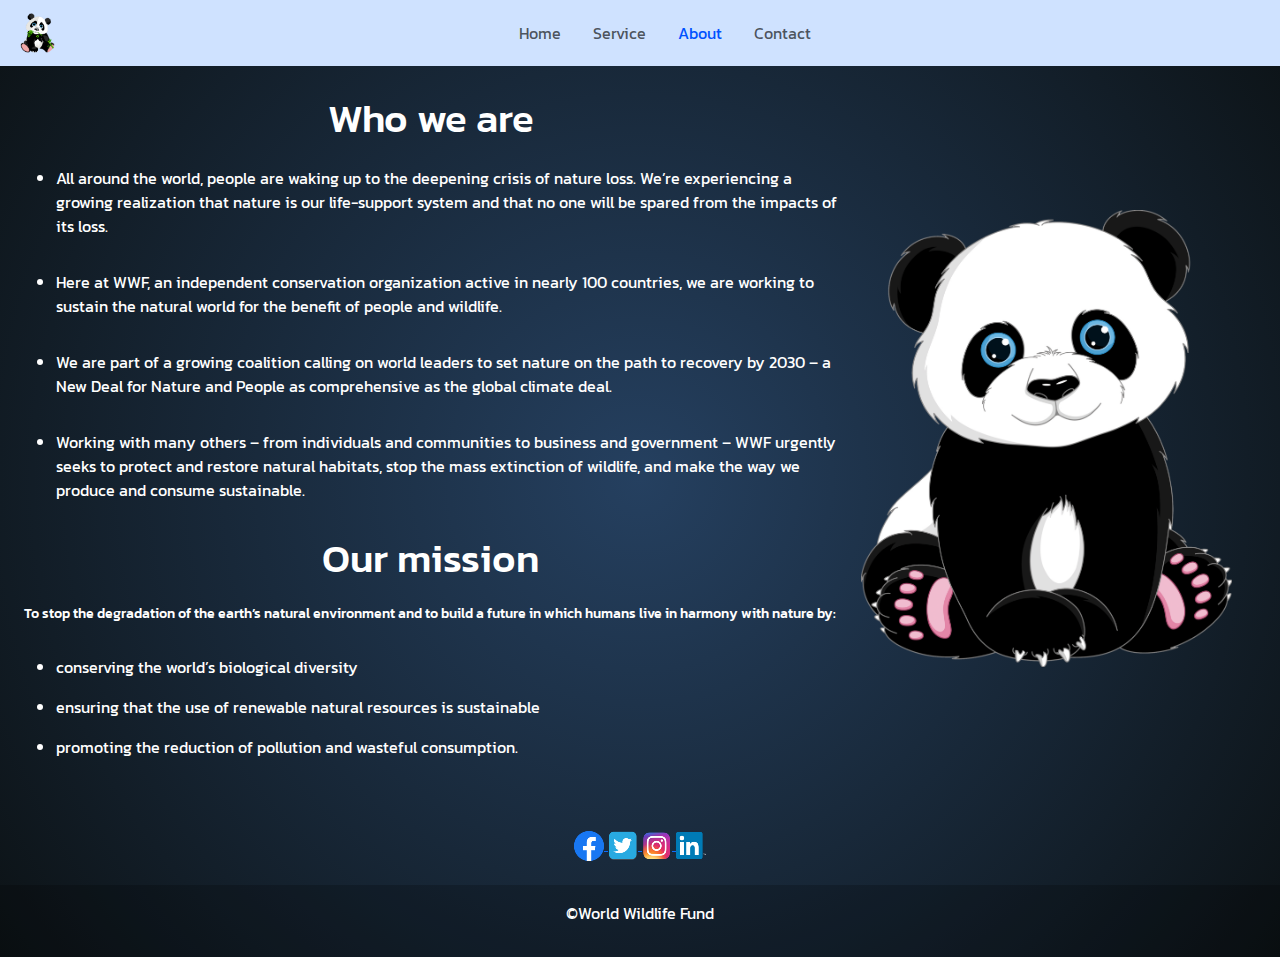
<file: Assignment 5/about.html>
<!DOCTYPE html>
<html lang="en">

<head>
    <meta charset="UTF-8">
    <meta name="viewport" content="width=device-width, initial-scale=1.0">
    <title>Document</title>
    <!-- bootstrap5 cdn -->
    <link rel="stylesheet" href="	https://cdn.jsdelivr.net/npm/bootstrap@5.3.3/dist/css/bootstrap.min.css">
    <link rel="stylesheet" href="./css/style.css">

</head>

<body>

    <!-- navbar -->

    <nav class="navbar navbar-expand-lg p-2 mb-1 bg-primary-subtle text-primary-emphasis">
        <div class="container-fluid">
            <a class="navbar-brand" href="./index.html">
                <img src="./images/nav.png" height="40vh">
            </a>
            <button class="navbar-toggler" type="button" data-bs-toggle="collapse" data-bs-target="#navbarNav"
                aria-controls="navbarNav" aria-expanded="false" aria-label="Toggle navigation">
                <span class="navbar-toggler-icon"></span>
            </button>
            <div class="collapse navbar-collapse justify-content-center" id="navbarNav">
                <ul class="navbar-nav  gap-3">
                    <li class="nav-item">
                        <a class="nav-link" href="./index.html">Home</a>
                    </li>
                    <li class="nav-item">
                        <a class="nav-link" href="./service.html">Service</a>
                    </li>

                    <li class="nav-item">
                        <a class="nav-link active" aria-current="page" href="./about.html">About</a>
                    </li>
                    <li class="nav-item">
                        <a class="nav-link" href="./contact.html">Contact</a>
                    </li>
                </ul>
            </div>
        </div>
    </nav>

    <section>
        <div class="container-fluid p-4">

            <div class="row align-items-center">
                <div class="detail col-12 col-md-8">
                    <h1 class="title text-center">Who we are</h1>

                    <ul>
                        <li class="py-3">All around the world, people are waking up to the deepening crisis of nature
                            loss. We’re
                            experiencing a growing realization that nature is our life-support system and that no one
                            will be spared from the impacts of its loss.</li>


                        <li class="py-3">Here at WWF, an independent conservation organization active in nearly 100
                            countries, we are
                            working to sustain the natural world for the benefit of people and wildlife.</li>


                        <li class="py-3"> We are part of a growing coalition calling on world leaders to set nature on
                            the path to
                            recovery by 2030 – a New Deal for Nature and People as comprehensive as the global climate
                            deal.</li>

                        <li class="py-3"> Working with many others – from individuals and communities to business and
                            government – WWF
                            urgently seeks to protect and restore natural habitats, stop the mass extinction of
                            wildlife, and make the way we produce and consume sustainable.</li>
                    </ul>

                    <div class="text-center">
                        <h1>Our mission</h1>
                    </div>
                    <h6 class="small py-3">To stop the degradation of the earth’s natural environment and to build a
                        future in which humans live in harmony with nature by:</h6>
                    <ul>
                        <li class="py-2">conserving the world’s biological diversity</li>
                        <li class="py-2"> ensuring that the use of renewable natural resources is sustainable</li>
                        <li class="py-2">promoting the reduction of pollution and wasteful consumption.</li>
                    </ul>

                </div>
                <div class="row col-12 col-md-4 d-none d-md-block">
                    <img src="./images/pandaaa.png" class="img-fluid width-45">
                </div>
            </div>
        </div>

        </div>
    </section>

    <!-- bootstrap5 -->
    <script src="https://cdn.jsdelivr.net/npm/bootstrap@5.3.3/dist/js/bootstrap.bundle.min.js"></script>



    <footer class="text-center text-white">
        <!-- Grid container -->
        <div class="container p-4 pb-0">
            <!-- Section: Social media -->
            <section class="mb-4">
                <!-- Facebook -->
                <a href="https://www.facebook.com/">
                    <img src="./images/fb.png">
                </a>

                <!-- Twitter -->
                <a href="https://x.com/?lang=en">
                    <img src="./images/twiter.png">
                </a>

                <!-- Instagram -->
                <a href="https://www.instagram.com/accounts/login/?hl=en">
                    <img src="./images/insta.png">
                </a>

                <!-- Linkedin -->
                <a href="https://in.linkedin.com/">
                    <img src="./images/linkedin.png">
                </a>

            </section>
        </div>

        <!-- Copyright -->
        <div class="text-center p-3" style="background-color: rgba(0, 0, 0, 0.2);">
            <p>&copy;World Wildlife Fund</p>
        </div>
    </footer>
</body>

</html>
</file>
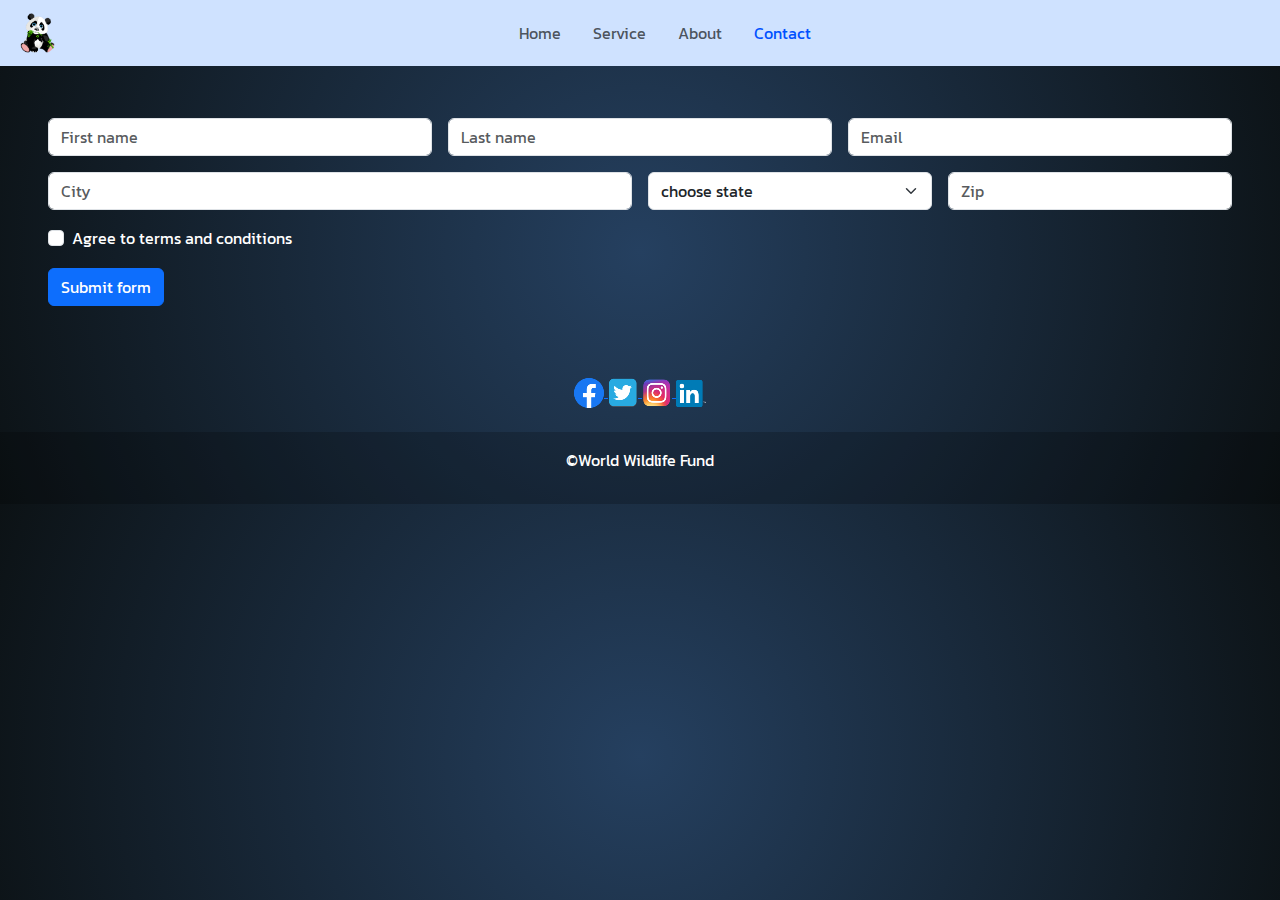
<file: Assignment 5/contact.html>
<!DOCTYPE html>
<html lang="en">

<head>
  <meta charset="UTF-8">
  <meta name="viewport" content="width=device-width, initial-scale=1.0">
  <title>Document</title>
  <!-- bootstrap5 cdn -->
  <link rel="stylesheet" href="	https://cdn.jsdelivr.net/npm/bootstrap@5.3.3/dist/css/bootstrap.min.css">
  <link rel="stylesheet" href="./css/style.css">

</head>

<body>

  <!-- navbar -->

  <nav class="navbar navbar-expand-lg p-2 mb-1 bg-primary-subtle text-primary-emphasis">
    <div class="container-fluid">
      <a class="navbar-brand" href="./index.html">
        <img src="./images/nav.png" height="40vh">
      </a>
      <button class="navbar-toggler" type="button" data-bs-toggle="collapse" data-bs-target="#navbarNav"
        aria-controls="navbarNav" aria-expanded="false" aria-label="Toggle navigation">
        <span class="navbar-toggler-icon"></span>
      </button>
      <div class="collapse navbar-collapse justify-content-center" id="navbarNav">
        <ul class="navbar-nav  gap-3">
          <li class="nav-item">
            <a class="nav-link" href="./index.html">Home</a>
          </li>
          <li class="nav-item">
            <a class="nav-link" href="./service.html">Service</a>
          </li>

          <li class="nav-item">
            <a class="nav-link" href="./about.html">About</a>
          </li>
          <li class="nav-item">
            <a class="nav-link active" aria-current="page" href="./contact.html">Contact</a>
          </li>
        </ul>
      </div>
    </div>
  </nav>
  <!-- form -->

  <form class="row g-3 p-5">
    <div class="col-md-4">
      <input type="text" placeholder="First name" class="form-control" required>
    </div>

    <div class="col-md-4">
      <input type="text" placeholder="Last name" class="form-control" required>
    </div>

    <div class="col-md-4">
      <input type="mail" placeholder="Email" class="form-control" required>
    </div>

    <div class="col-md-6">
      <input type="text" placeholder="City" class="form-control" required>
    </div>

    <div class="col-md-3">
      <select class="form-select" required>
        <option>choose state </option>
        <option>Kerala</option>
        <option>Tamilnadu</option>
        <option>Goa</option>
        <option>Karnataka</option>
        <option>Gujrat</option>
      </select>
    </div>

    <div class="col-md-3">
      <input type="number" placeholder="Zip" class="form-control" required>
    </div>

    <div class="col-12">
      <div class="form-check">
        <input class="form-check-input" type="checkbox" value="" id="invalidCheck2" required>
        Agree to terms and conditions
        </label>
      </div>
    </div>

    <div class="col-12">
      <button class="btn btn-primary" type="submit">Submit form</button>
    </div>
  </form>

  <!-- bootstrap5 -->
  <script src="https://cdn.jsdelivr.net/npm/bootstrap@5.3.3/dist/js/bootstrap.bundle.min.js"></script>



  <footer class="text-center text-white">
    <!-- Grid container -->
    <div class="container p-4 pb-0">
      <!-- Section: Social media -->
      <section class="mb-4">
        <!-- Facebook -->
        <a href="https://www.facebook.com/">
          <img src="./images/fb.png">
        </a>

        <!-- Twitter -->
        <a href="https://x.com/?lang=en">
          <img src="./images/twiter.png">
        </a>

        <!-- Instagram -->
        <a href="https://www.instagram.com/accounts/login/?hl=en">
          <img src="./images/insta.png">
        </a>

        <!-- Linkedin -->
        <a href="https://in.linkedin.com/">
          <img src="./images/linkedin.png">
        </a>

      </section>
    </div>

    <!-- Copyright -->
    <div class="text-center p-3" style="background-color: rgba(0, 0, 0, 0.2);">
      <p>&copy;World Wildlife Fund</p>
    </div>
  </footer>
</body>

</html>
</file>
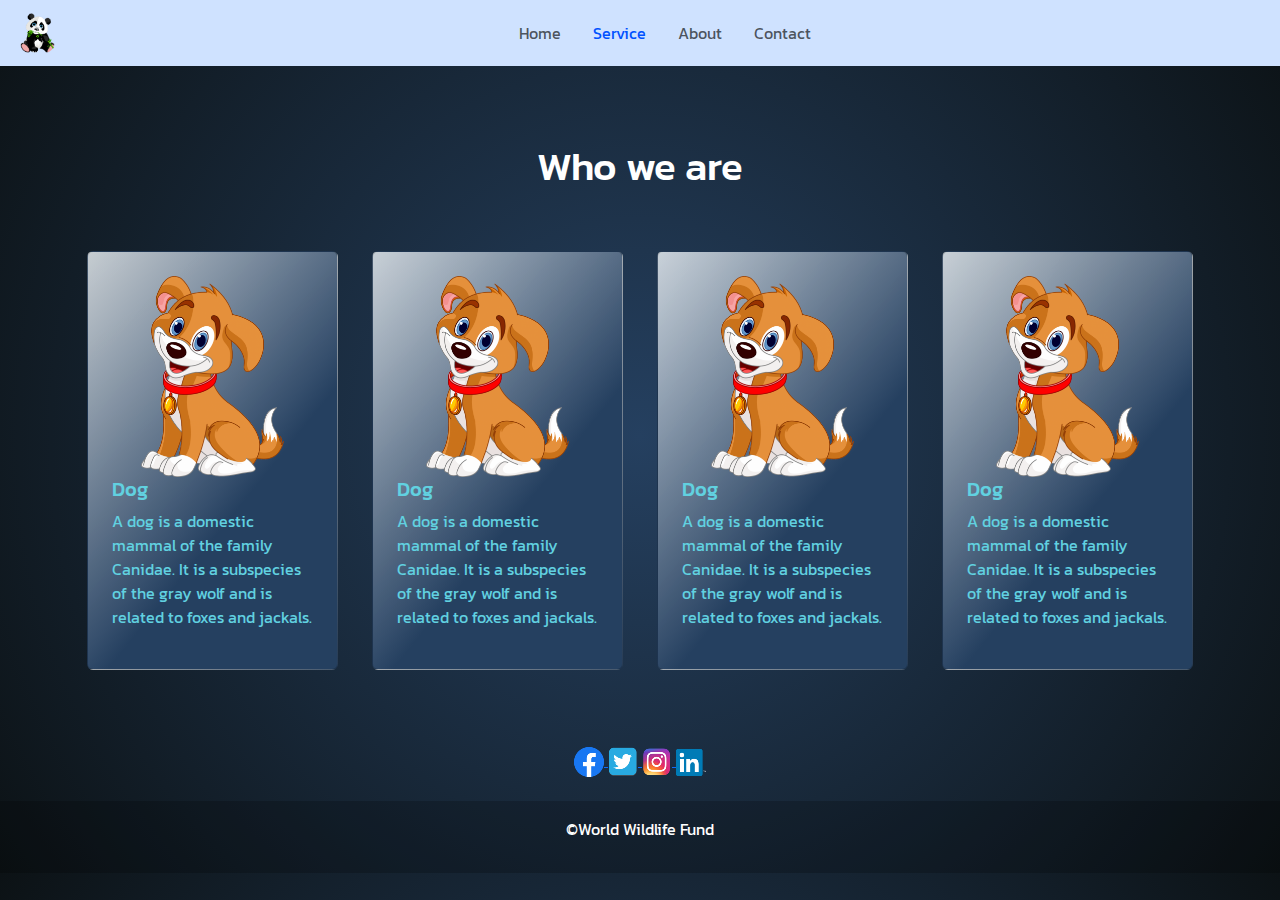
<file: Assignment 5/service.html>
<!DOCTYPE html>
<html lang="en">

<head>
    <meta charset="UTF-8">
    <meta name="viewport" content="width=device-width, initial-scale=1.0">
    <title>Document</title>
    <!-- bootstrap5 cdn -->
    <link rel="stylesheet" href="https://cdn.jsdelivr.net/npm/bootstrap@5.3.3/dist/css/bootstrap.min.css">
    <link rel="stylesheet" href="./css/style.css">

</head>

<body>

    <!-- navbar -->

    <nav class="navbar navbar-expand-lg p-2 mb-1 bg-primary-subtle text-primary-emphasis">
        <div class="container-fluid">
            <a class="navbar-brand" href="./index.html">
                <img src="./images/nav.png" height="40vh">
            </a>
            <button class="navbar-toggler" type="button" data-bs-toggle="collapse" data-bs-target="#navbarNav"
                aria-controls="navbarNav" aria-expanded="false" aria-label="Toggle navigation">
                <span class="navbar-toggler-icon"></span>
            </button>
            <div class="collapse navbar-collapse justify-content-center" id="navbarNav">
                <ul class="navbar-nav  gap-3">
                    <li class="nav-item">
                        <a class="nav-link" href="./index.html">Home</a>
                    </li>
                    <li class="nav-item">
                        <a class="nav-link active" aria-current="page" href="./service.html">Service</a>

                    <li class="nav-item">
                        <a class="nav-link" href="./about.html">About</a>
                    </li>
                    </li>
                    <li class="nav-item">
                        <a class="nav-link" href="./contact.html">Contact</a>
                    </li>
                </ul>
            </div>
        </div>
    </nav>

    <!-- content -->

    <section id="service" class="py-4 pb-5">

        <div class="container">
            <div class="row align-items-center">
                <h1 class="title text-center py-5">Who we are</h1>

                <div class="col-12 col-sm-6 col-md-3">
                    <div class="card p-4">
                        <img src="./images/dog.png" class="img-fluid">
                        <h5>Dog</h5>
                        <p>A dog is a domestic mammal of the family Canidae. It is a subspecies of the gray wolf and is
                            related to foxes and jackals.</p>
                    </div>
                </div>

                <div class="col-12 col-sm-6 col-md-3">
                    <div class="card p-4">
                        <img src="./images/dog.png" class="img-fluid">
                        <h5>Dog</h5>
                        <p>A dog is a domestic mammal of the family Canidae. It is a subspecies of the gray wolf and is
                            related to foxes and jackals.</p>
                    </div>
                </div>

                <div class="col-12 col-sm-6 col-md-3">
                    <div class="card p-4">
                        <img src="./images/dog.png" class="img-fluid">
                        <h5>Dog</h5>
                        <p>A dog is a domestic mammal of the family Canidae. It is a subspecies of the gray wolf and is
                            related to foxes and jackals.</p>
                    </div>
                </div>

                <div class="col-12 col-sm-6 col-md-3">
                    <div class="card p-4">
                        <img src="./images/dog.png" class="img-fluid">
                        <h5>Dog</h5>
                        <p>A dog is a domestic mammal of the family Canidae. It is a subspecies of the gray wolf and is
                            related to foxes and jackals.</p>
                    </div>
                </div>


            </div>
        </div>
    </section>

    <!-- bootstrap5 -->
    <script src="https://cdn.jsdelivr.net/npm/bootstrap@5.3.3/dist/js/bootstrap.bundle.min.js"></script>


    <footer class="text-center text-white">
        <!-- Grid container -->
        <div class="container p-4 pb-0">
            <!-- Section: Social media -->
            <section class="mb-4">
                <!-- Facebook -->
                <a href="https://www.facebook.com/">
                    <img src="./images/fb.png">
                </a>

                <!-- Twitter -->
                <a href="https://x.com/?lang=en">
                    <img src="./images/twiter.png">
                </a>

                <!-- Instagram -->
                <a href="https://www.instagram.com/accounts/login/?hl=en">
                    <img src="./images/insta.png">
                </a>

                <!-- Linkedin -->
                <a href="https://in.linkedin.com/">
                    <img src="./images/linkedin.png">
                </a>

            </section>
        </div>

        <!-- Copyright -->
        <div class="text-center p-3" style="background-color: rgba(0, 0, 0, 0.2);">
            <p>&copy;World Wildlife Fund</p>
        </div>
    </footer>

</body>

</html>
</file>
<file: Assignment 5/css/style.css>
/* author Krishnaraj PK */

@import url('https://fonts.googleapis.com/css2?family=Kanit:ital,wght@0,100;0,200;0,300;0,400;0,500;0,600;0,700;0,800;0,900;1,100;1,200;1,300;1,400;1,500;1,600;1,700;1,800;1,900&display=swap');

* {
    margin: 0;
    padding: 0;
    box-sizing: border-box;
}

body {
    font-family: "Kanit", sans-serif;
    font-style: normal;
    color: white;
    background: rgb(37, 64, 96);
    background: radial-gradient(circle, rgba(37, 64, 96, 1) 0%, rgba(12, 18, 21, 1) 100%);
}


h2 strong {
    color: #bb80ff;
}

.active {
    color: hwb(221 0% 0%) !important;
}


.card {

    margin: 5px;
    color: hsl(187, 67%, 63%);
    background: #010a16;
    background: linear-gradient(309deg, rgba(37, 64, 96, 1) 39%, rgba(54, 79, 109, 1) 45%, rgba(247, 252, 255, 0.7875525210084033) 100%);
}

#content img {
    height: 80px;
    width: 80px;
}

#sevice img {
    height: 80px;
    width: 80px;
}

.details {
    list-style-type: none;
}
</file>
